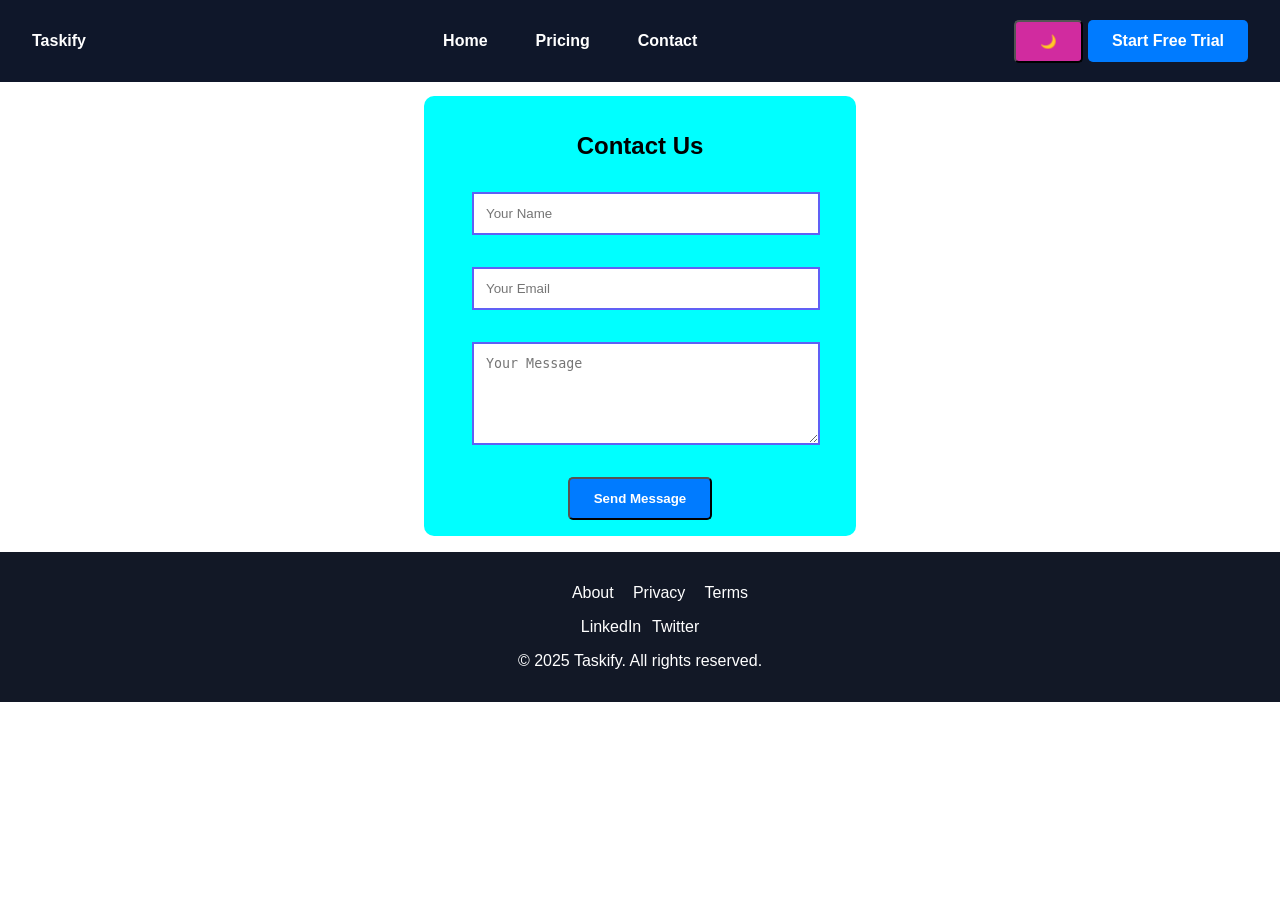
<file: pages/contact.html>
<!DOCTYPE html>
<html lang="en">
<head>
  <meta charset="UTF-8">
  <meta name="viewport" content="width=device-width, initial-scale=1.0">
  <title>Contact Us – Taskify</title>
  <meta name="description" content="Get in touch with Taskify – we’d love to hear from you.">
  <link rel="stylesheet" href="../css/base.css">
  <link rel="stylesheet" href="../css/layout.css">
  <link rel="stylesheet" href="../css/components.css">
  <link rel="stylesheet" href="../css/sections.css">
</head>
<body>
<header  >
<nav class="navbar" >
  <div class="navbar__logo">Taskify</div>
  <ul class="navbar__links">
    <li><a href="../index.html">Home</a></li>
    <li><a href="pricing.html">Pricing</a></li>
    <li><a href="contact.html">Contact</a></li>
  </ul>
  <div class="navbar__actions">
    <button id="darkToggle" class="btn btn--secondary">🌙</button>
    <a href="contact.html" class="btn btn--primary">Start Free Trial</a>
  </div>
</nav>
</header>
<main class="main-content">
  <section class="contact fade-in">
     
    <h2 section__title>Contact Us</h2>
   <form >
      <input type="text" name="name" placeholder="Your Name" class="form-control" required>
      <input type="email" name="email" placeholder="Your Email" class="form-control" required>
      <textarea name="message" placeholder="Your Message" class="form-control" rows="5" required></textarea>
      <button type="submit" class="btn btn--primary">Send Message</button>
    </form>
  </section>
  </main>
  <footer class="footer" role="contentinfo">
 
  <ul class="footer__links">
    <li><a href="#">About</a></li>
    <li><a href="#">Privacy</a></li>
    <li><a href="#">Terms</a></li>
  </ul>
  <div class="footer__social">
    <a href="#" aria-label="LinkedIn">LinkedIn</a>
    <a href="#" aria-label="Twitter">Twitter</a>
  </div>
  <p>© 2025 Taskify. All rights reserved.</p>
</footer>

</body>
</html>
</file>
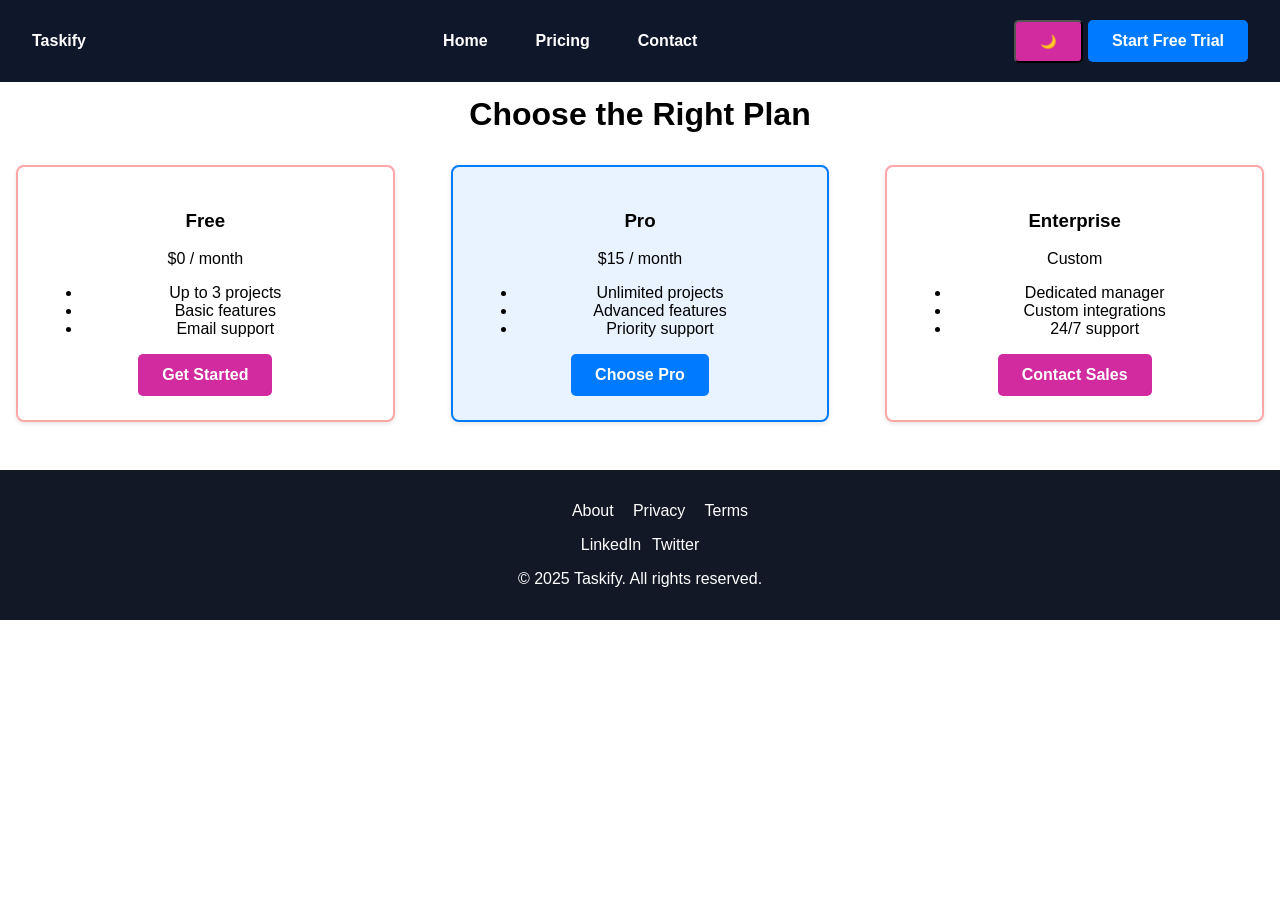
<file: pages/pricing.html>
<!DOCTYPE html>
<html lang="en">
<head>
  <meta charset="UTF-8">
  <meta name="viewport" content="width=device-width, initial-scale=1.0">
  <title>Pricing – Taskify</title>
  <meta name="description" content="Flexible pricing plans for Taskify – choose Free, Pro, or Enterprise.">
  <link rel="stylesheet" href="../css/base.css">
  <link rel="stylesheet" href="../css/layout.css">
  <link rel="stylesheet" href="../css/components.css">
  <link rel="stylesheet" href="../css/sections.css">
</head>
<body>
<header >
  <nav class="navbar" >
  <div class="navbar__logo">Taskify</div>
  <ul class="navbar__links">
    <li><a href="../index.html">Home</a></li>
    <li><a href="pricing.html">Pricing</a></li>
    <li><a href="contact.html">Contact</a></li>
  </ul>
  <div class="navbar__actions">
    <button id="darkToggle" class="btn btn--secondary">🌙</button>
    <a href="contact.html" class="btn btn--primary">Start Free Trial</a>
  </div>
</nav>
</header>
<main class="main-pricing">
  <section class="pricing fade-in">
    <h2 class="section__title">Choose the Right Plan</h2>
    <div class="grid">
      <div class="plan-card">
        <h3>Free</h3>
        <p class="price">$0 / month</p>
        <ul>
          <li>Up to 3 projects</li>
          <li>Basic features</li>
          <li>Email support</li>
        </ul>
        <a href="contact.html" class="btn btn--secondary">Get Started</a>
      </div>
      <div class="plan-card plan-card--highlighted">
        <h3>Pro</h3>
        <p class="price">$15 / month</p>
        <ul>
          <li>Unlimited projects</li>
          <li>Advanced features</li>
          <li>Priority support</li>
        </ul>
        <a href="contact.html" class="btn btn--primary">Choose Pro</a>
      </div>
      <div class="plan-card">
        <h3>Enterprise</h3>
        <p class="price">Custom</p>
        <ul>
          <li>Dedicated manager</li>
          <li>Custom integrations</li>
          <li>24/7 support</li>
        </ul>
        <a href="contact.html" class="btn btn--secondary">Contact Sales</a>
      </div>
    </div>
  </section>
  </main>
<footer class="footer" role="contentinfo">
 
  <ul class="footer__links">
    <li><a href="#">About</a></li>
    <li><a href="#">Privacy</a></li>
    <li><a href="#">Terms</a></li>
  </ul>
  <div class="footer__social">
    <a href="#" aria-label="LinkedIn">LinkedIn</a>
    <a href="#" aria-label="Twitter">Twitter</a>
  </div>
  <p>© 2025 Taskify. All rights reserved.</p>
</footer>
  
</body>
</html>
</file>
<file: css/base.css>
:root {
  --primary: #007BFF;
  --secondary: 	rgb(209, 43, 159);
  --light: #f8f9fa;
  --dark: #212529;
  --font-main: 'Arial', sans-serif;
}
html {
  scroll-behavior: smooth;
}
body {
  scroll-snap-type: y mandatory;
  overflow-y: scroll;
  font-family: var(--font-main);
  margin: 0;
 background-color: white;
 
  /* color: var(--dark); */
}
header {
  position: fixed;
  top: 0;
  width: 100%;
  z-index: 1000;
}
body.dark-mode {
  background: #121212;
  color: #f1f1f1;
}
a { text-decoration: none; }
img { max-width: 100%; }
</file>
<file: css/layout.css>
.grid {
  display: grid;
  gap: 1.5rem;
  text-align: center;
}

.grid-testimonials {
  display: grid;
  gap: 1.5rem;
}
.grid-testimonials img {
  width: 80px;
  height: 80px;
  border-radius: 50%;
}

@media (min-width: 768px) {
  .grid { grid-template-columns: repeat(3, 1fr); }
  .grid-testimonials { grid-template-columns: repeat(2, 1fr); }
}
.section__title {
  text-align: center;
  margin: 2rem 0;
  font-size: 2rem;
}
@media(max-width:726px){
    .main-content{
    margin: 3rem 0rem 0 0rem;
  }
  .navbar__actions{
    flex-direction: column;
  }
  .main-pricing {
    margin-top:8rem;
  }
}
@media (max-width:600px){
  .navbar{
    flex-direction: column;
  }
  .hero{
    margin-top:4rem;
  }

  .hero__actions {
    width: 25%; 
     height: 8%;
  }

  .grid{
    margin:1rem;

  }
  .testimonials h2{
    margin: 1rem;
  }

  .main-content{
    margin: 4rem 1rem 0 1rem;
  }
 .main-pricing {
    margin-top:10rem;
  }


}
@media(max-width:400px){
 
  .contact{
    max-width:auto;
   
  }
}
</file>
<file: css/components.css>
.btn {
  padding: 0.75rem 1.5rem;
  border-radius: 5px;
  font-weight: bold;
  display: inline-block;
}
.btn--primary { background: var(--primary); color: white; }
.btn--secondary { background: var(--secondary); color: white; }



.features__card, .plan-card, .testimonial-card {
  padding: 1.5rem;
  background: white;
  border-radius: 8px;
  box-shadow: 0 2px 5px rgba(0,0,0,0.1);
}
.plan-card{
  border: 2px solid rgb(255, 166, 166);
  margin-left: 1rem;
  margin-right: 1rem;
}
.features__card img{
  border-radius: 5px;
}
.testimonial-card{
  text-align: center;
}

.plan-card--highlighted {
  border: 2px solid var(--primary);
  background: #e9f3ff;
}

.faq__item { 
  margin: 1rem ;
}
.faq__item summary {
  font-weight: bold;
  cursor: pointer;
  padding: 0.5rem;
  background: #f9f9f9;
}
.faq__item p{
  color: #555;

}

    


.fade-in { opacity: 0; animation: fadeIn 1.5s forwards; }
@keyframes fadeIn { to { opacity: 1; } }
.hover-card { transition: transform 0.3s, box-shadow 0.3s; }
.hover-card:hover { transform: translateY(-5px); box-shadow: 0 4px 10px rgba(0,0,0,0.15); }
</file>
<file: css/sections.css>
.navbar {
  display: flex;
  justify-content: space-between;
  align-items: center;
  padding: 1rem 2rem;
  background: #0F172A;
  font-weight: bold;
  color: #FFFFFF;
}
.navbar__links {
  list-style: none;
  display: flex;
  gap: 1rem;
  
}
.navbar__links a {
  color:#FFFFFF;
  padding: 0.5rem 1rem;
  border-radius: 5px;
}

.hero {
  display: grid;
  grid-template-columns: repeat(2,1fr);
  padding: 3rem 1rem;
  background: var(--light);
  margin-top: 6rem;
}
.hero__content li{
  margin: 1.5rem;
  padding: 1rem;
}
.hero__actions {
  margin: 3rem 0rem 0 0;
  padding: 2rem;
  display: flex;
  gap: 1rem;
}
.hero__image {
  border-radius: 30px;
}

.pricing{
  height: auto vh;
  margin: 6rem 0 3rem 0;

}
.main-content{
    display: flex;          
  justify-content: center; 
  align-items: center;     
  /* min-height: 100vh;      
  width: 100%; */

}

.contact{
  text-align: center;
  padding: 1rem;
  margin: 6rem 0 1rem 0;
  width: 100%;
  max-width: 400px;
  background-color: aqua;
  border-radius: 10px;
}

input,textarea{
  padding: 0.75rem;
  width: 80%;
  display: flex;
  margin: 2rem;
  border: 2px solid rgb(96, 96, 245);
}


@media (min-width: 768px) {
  .hero { flex-direction: row; justify-content: space-between; }
  .hero__content { flex: 1; }
  .hero__image { flex: 1; }
}

.footer {
  padding: 1rem;
  background:#121826;
  color: white;
  text-align: center;
}
.footer a{
  color: white;
 
}
.footer__social a{
  padding: 0.2rem;
}

.footer__links {
   list-style: none; 
   display: flex;
   gap: 1.2rem;
   justify-content: center;
   align-items: center
}
</file>
